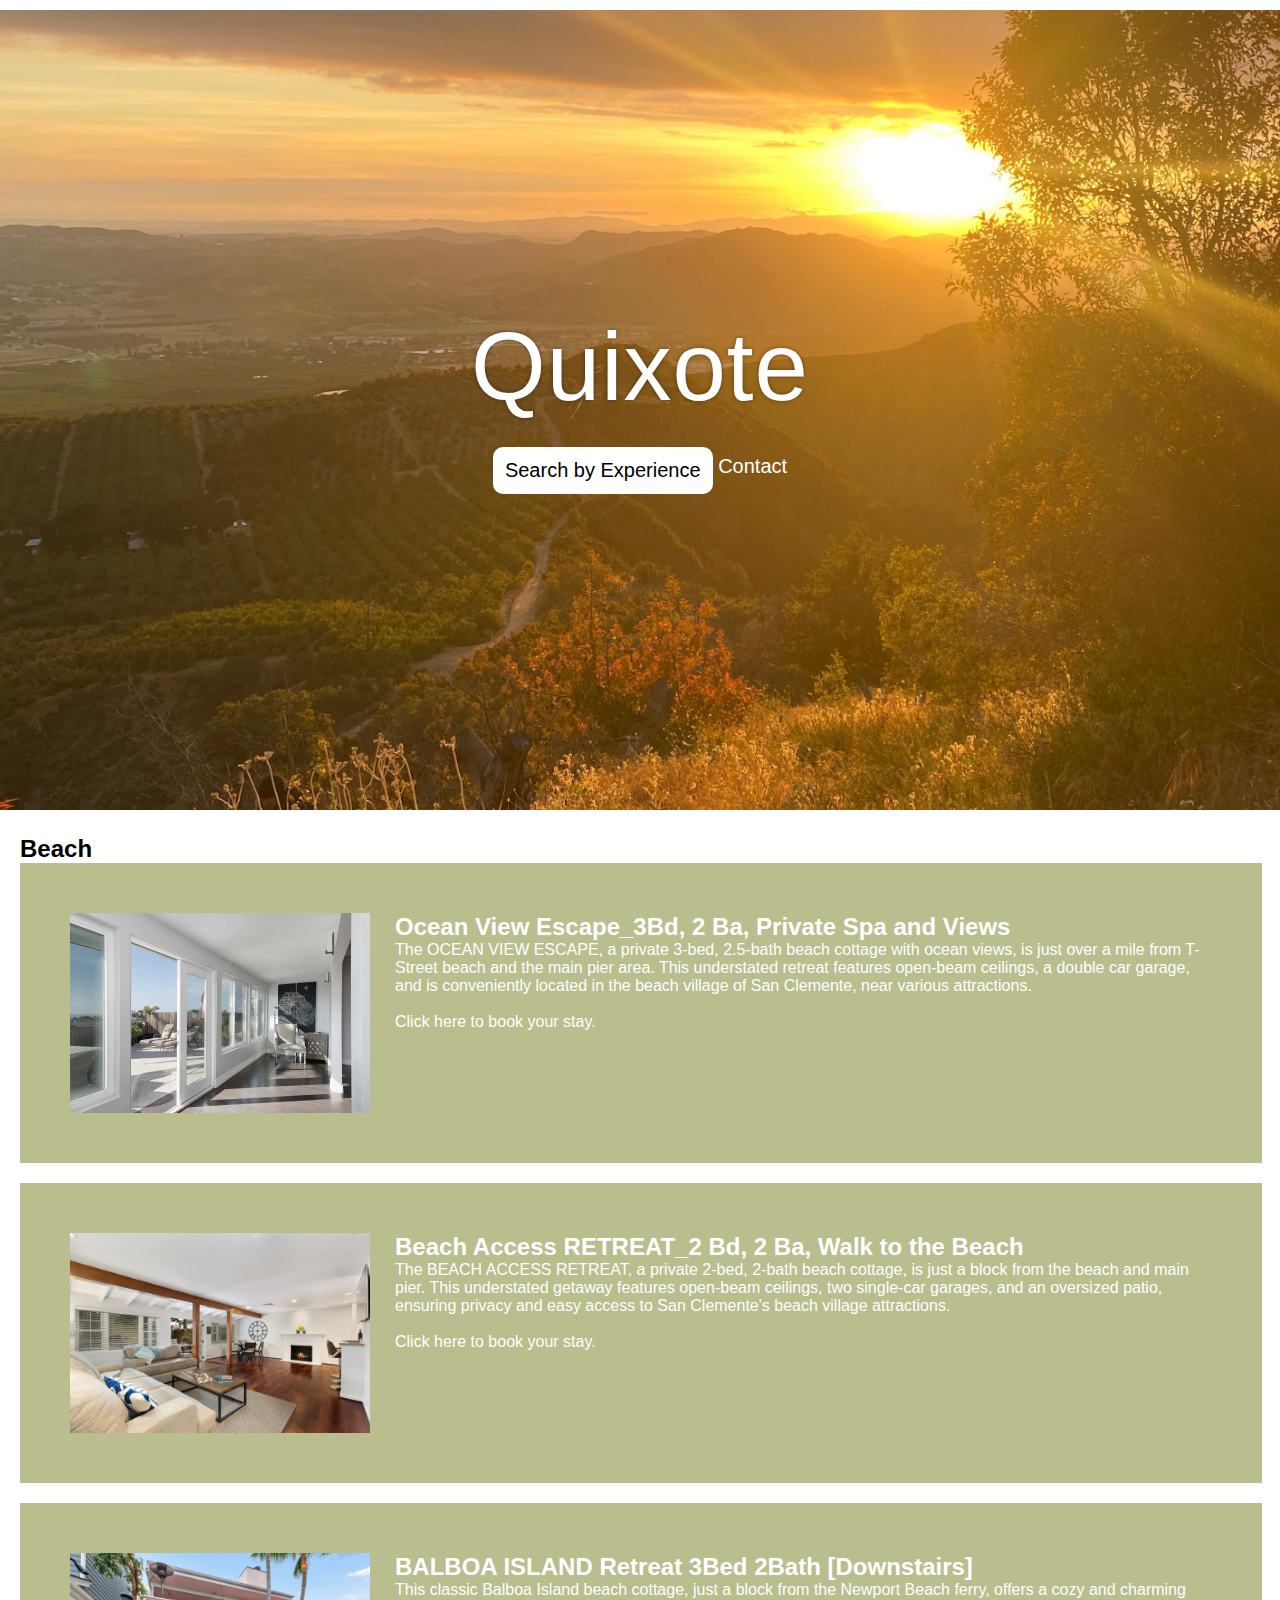
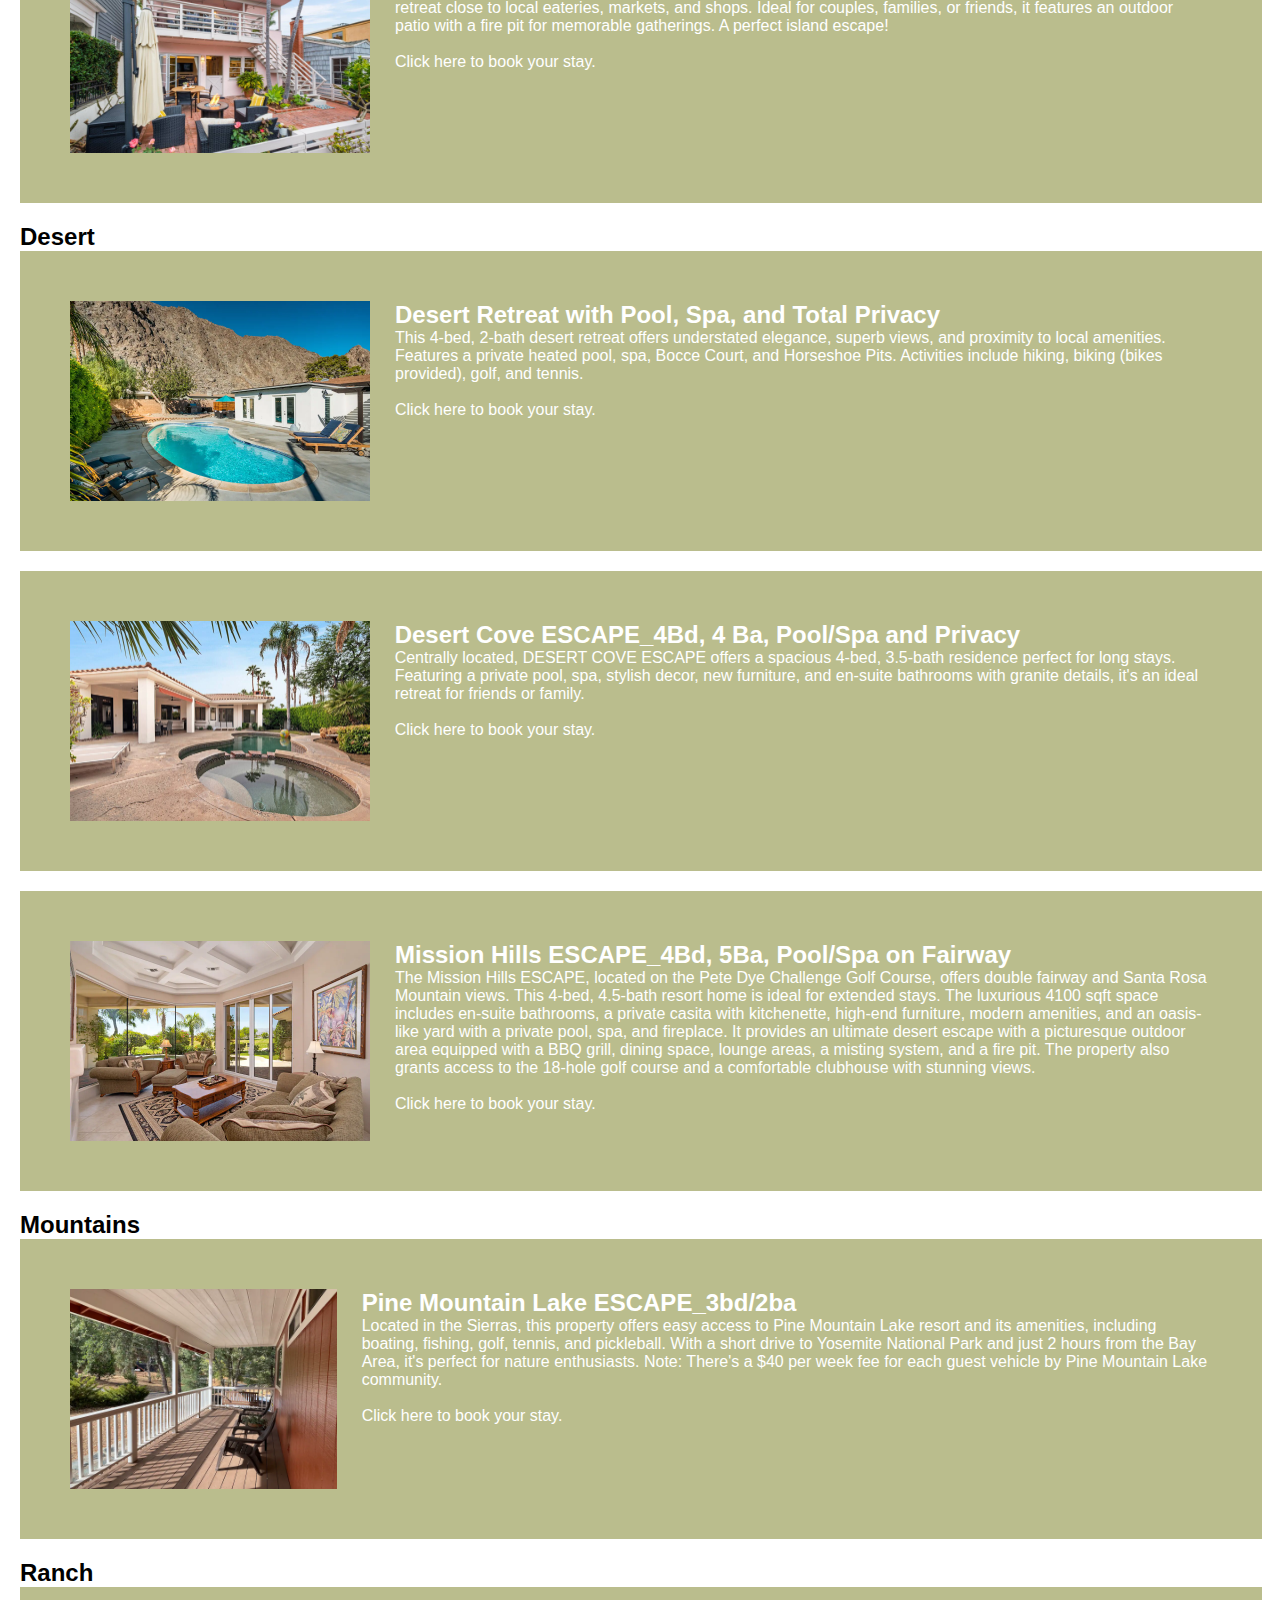
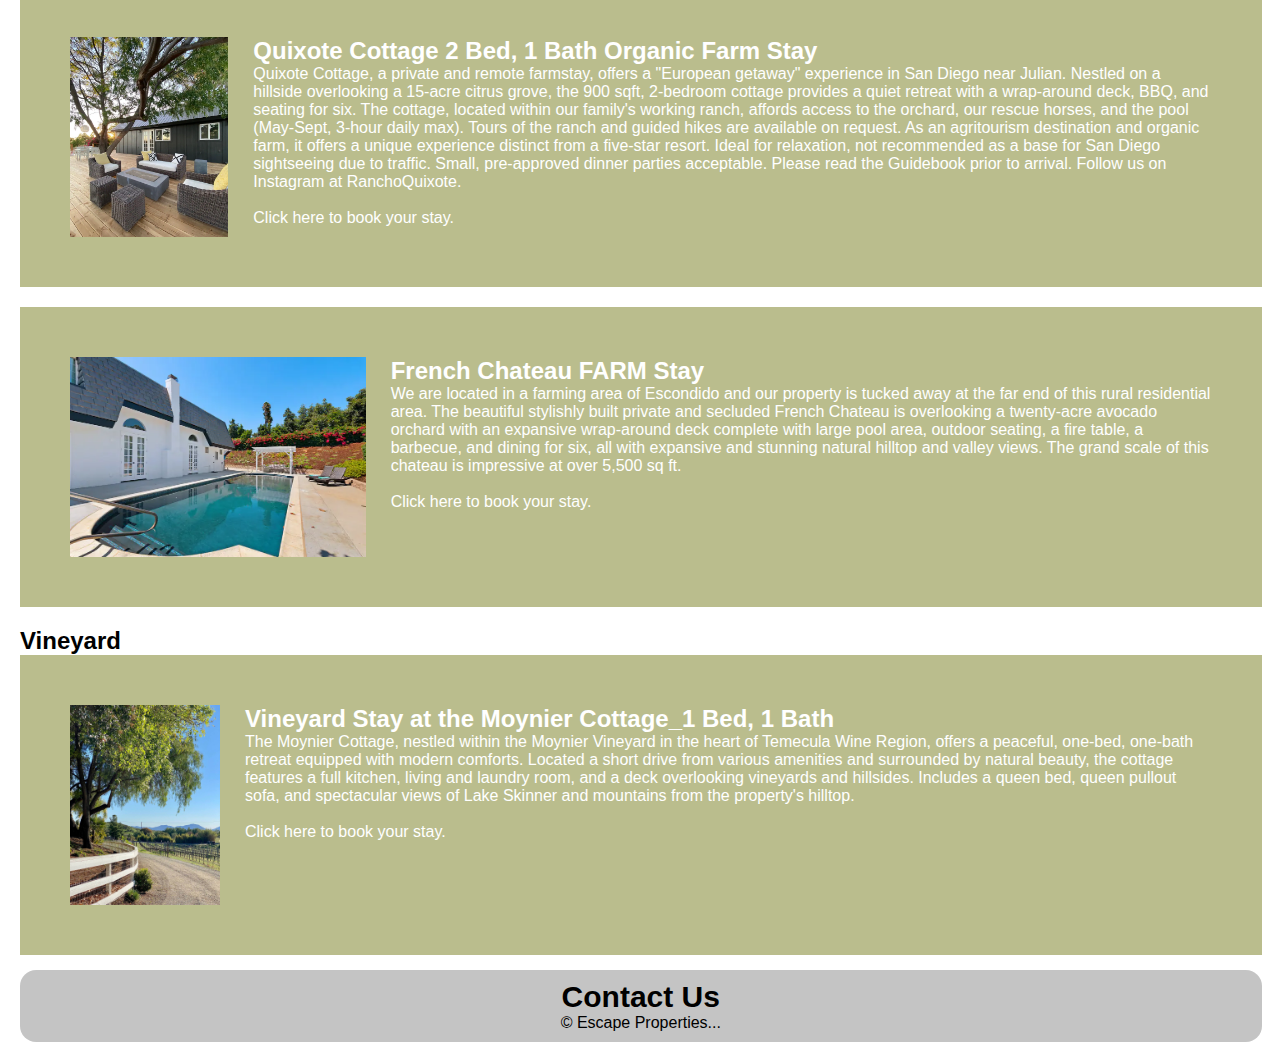
<file: EscapePropLand.html>
<!DOCTYPE html>

<html lang="en-us">

<head>
    <meta charset="UTF-8" />

    <link rel="stylesheet" href="./assets/css/escapeStyle.css">

    <title>Quixote Properties</title>
    
</head>

<body>



    <section>
            <div>

                <h1>Quixote</h1>
        
                <nav>
        
                    <ul>
        
                        <li>
                            <div class="dropdown">
                                <button class="dropbtn">Search by Experience</button>
                                <div class="dropdown-content">
                                    <a href="#Beach">Beach</a>
                                    <a href="#Desert">Desert</a>
                                    <a href="#Mountains">Mountains</a>
                                    <a href="#Ranch">Ranch</a>
                                    <a href="#Vineyard">Vineyard</a>
                                </div>
                            </div>
                        </li>
                        <li>
                            <a href="#Contact">Contact</a>
                        </li>
                      
        
                    </ul>
        
            </nav>
        
            </div>
        </div>
    </section>

    <article class="content">
<!-- Beach -->
        <div class="Beach">
            <a name="Beach"></a>

            <h2>Beach</h2>

        </div>
        <!-- EP19 -->
        <div class="property-field">

            <img src="./assets/images/EP19/EP19 Pic 1.webp" class="float-left" alt="Image not available"
            />

            <h2>Ocean View Escape_3Bd, 2 Ba, Private Spa and Views</h2>

            <p>
                The OCEAN VIEW ESCAPE, a private 3-bed, 2.5-bath beach cottage with ocean views, is just over a mile from T-Street beach and the main pier area. This understated retreat features open-beam ceilings, a double car garage, and is conveniently located in the beach village of San Clemente, near various attractions.
            </p>

            <p>&nbsp</p>

            <p>
                <a class=book-link target="_blank" rel="noopener" href="https://www.airbnb.com/rooms/47079155?guests=1&adults=1&s=67&unique_share_id=cb1fa826-3ca4-434d-8f51-b25ad8e85df1">Click here to book your stay.</a>
            </p>

        </div>
        <!-- EP20 -->
        <div class="property-field">

            <img src="./assets/images/EP20/EP20 Pic 1.jpeg" class="float-left" alt="Image not available"
            />

            <h2>Beach Access RETREAT_2 Bd, 2 Ba, Walk to the Beach</h2>

            <p>
                The BEACH ACCESS RETREAT, a private 2-bed, 2-bath beach cottage, is just a block from the beach and main pier. This understated getaway features open-beam ceilings, two single-car garages, and an oversized patio, ensuring privacy and easy access to San Clemente's beach village attractions.
            </p>

            <p>&nbsp</p>

            <p>
                <a class=book-link target="_blank" rel="noopener" href="https://www.airbnb.com/rooms/47080359?guests=1&adults=1&s=67&unique_share_id=89e0bc48-2433-488d-8ab5-380a525ca98a">Click here to book your stay.</a>
            </p>

        </div>   
        <!-- EP21 -->
        <div class="property-field">

            <img src="./assets/images/EP21/EP21 pic 1.jpeg" class="float-left" alt="Image not available"
            />

            <h2>BALBOA ISLAND Retreat 3Bed 2Bath [Downstairs]</h2>

            <p>
                This classic Balboa Island beach cottage, just a block from the Newport Beach ferry, offers a cozy and charming retreat close to local eateries, markets, and shops. Ideal for couples, families, or friends, it features an outdoor patio with a fire pit for memorable gatherings. A perfect island escape!
            </p>

            <p>&nbsp</p>

            <p>
                <a class=book-link target="_blank" rel="noopener" href="https://www.airbnb.com/rooms/48319006?guests=1&adults=1&s=67&unique_share_id=bd3f7f49-e57c-4578-bd79-c92bb93ae804">Click here to book your stay.</a>
            </p>

        </div>

<!-- Desert -->
        <div class="Desert">
            <a name="Desert"></a>


            <h2>Desert</h2>

        </div>
        <!-- EP02 -->
        <div class="property-field">

            <img src="./assets/images/EP02/EP02 pic 1.webp" class="float-left" alt="Image not available"
            />

            <h2>Desert Retreat with Pool, Spa, and Total Privacy </h2>

            <p>
                This 4-bed, 2-bath desert retreat offers understated elegance, superb views, and proximity to local amenities. Features a private heated pool, spa, Bocce Court, and Horseshoe Pits. Activities include hiking, biking (bikes provided), golf, and tennis.
            </p>

            <p>&nbsp</p>

            <p>
                <a class=book-link target="_blank" rel="noopener" href="https://www.airbnb.com/rooms/10344104?guests=1&adults=1&s=67&unique_share_id=9cb7088d-6333-42ab-ac6b-dbe6ad5d9261">Click here to book your stay.</a>
            </p>

        </div>
        <!-- EP13 -->
        <div class="property-field">

            <img src="./assets/images/EP13/EP13 pic 1.jpeg" class="float-left" alt="Image not available"
            />

            <h2>Desert Cove ESCAPE_4Bd, 4 Ba, Pool/Spa and Privacy</h2>

            <p>
                Centrally located, DESERT COVE ESCAPE offers a spacious 4-bed, 3.5-bath residence perfect for long stays. Featuring a private pool, spa, stylish decor, new furniture, and en-suite bathrooms with granite details, it's an ideal retreat for friends or family.
            </p>

            <p>&nbsp</p>

            <p>
                <a class=book-link target="_blank" rel="noopener" href="https://www.airbnb.com/rooms/36262191?guests=1&adults=1&s=67&unique_share_id=904ef85a-00e5-474a-830c-c7486cd0af7b">Click here to book your stay.</a>
            </p>

        </div>
        <!-- EP14 -->
        <div class="property-field">

            <img src="./assets/images/EP14/EP14 pic 1.webp" class="float-left" alt="Image not available"
            />

            <h2>Mission Hills ESCAPE_4Bd, 5Ba, Pool/Spa on Fairway</h2>

            <p>
                The Mission Hills ESCAPE, located on the Pete Dye Challenge Golf Course, offers double fairway and Santa Rosa Mountain views. This 4-bed, 4.5-bath resort home is ideal for extended stays. The luxurious 4100 sqft space includes en-suite bathrooms, a private casita with kitchenette, high-end furniture, modern amenities, and an oasis-like yard with a private pool, spa, and fireplace. It provides an ultimate desert escape with a picturesque outdoor area equipped with a BBQ grill, dining space, lounge areas, a misting system, and a fire pit. The property also grants access to the 18-hole golf course and a comfortable clubhouse with stunning views.
            </p>

            <p>&nbsp</p>

            <p>
                <a class=book-link target="_blank" rel="noopener" href="https://www.airbnb.com/rooms/35584481?guests=1&adults=1&s=67&unique_share_id=615abbc7-4019-44e4-a84e-b9aa99c7ab18">Click here to book your stay.</a>
            </p>

        </div>
<!-- Mountains -->
        <div class="Mountains">
            <a name="Mountains"></a>


            <h2>Mountains</h2>

        </div>
        <!-- EP23 -->
        <div class="property-field">

            <img src="./assets/images/EP23/EP23 Pic 1.webp" class="float-left" alt="Image not available"
            />

            <h2>Pine Mountain Lake ESCAPE_3bd/2ba</h2>

            <p>
                Located in the Sierras, this property offers easy access to Pine Mountain Lake resort and its amenities, including boating, fishing, golf, tennis, and pickleball. With a short drive to Yosemite National Park and just 2 hours from the Bay Area, it's perfect for nature enthusiasts. Note: There's a $40 per week fee for each guest vehicle by Pine Mountain Lake community.
            </p>

            <p>&nbsp</p>

            <p>
                <a class=book-link target="_blank" rel="noopener" href="https://www.airbnb.com/rooms/53027656?guests=1&adults=1&s=67&unique_share_id=a64b6672-fec1-4fe0-9d25-d6635c2ac00c">Click here to book your stay.</a>
            </p>


        </div>
        <!-- <div class="property-field-alternate">

            <img src="./assets/images/search-engine-optimization.jpg" class="float-right" alt="Image not available"
            />

            <h2>Search Engine Optimization</h2>

            <p>
                The dominance of mobile internet use means that users are searching for the right business as they travel, shop, or sit on their couch at home. Search Engine Optimization (SEO) allows you to increase your visibility and find the right customers for your business.
            </p>

        </div> -->
<!-- Ranch -->
        <div class="Ranch">
            <a name="Ranch"></a>


            <h2>Ranch</h2>

        </div>
        <!-- EP28 -->
        <div class="property-field">

            <img src="./assets/images/EP28/EP28 Pic 1.webp" class="float-left" alt="Image not available"
            />

            <h2>Quixote Cottage 2 Bed, 1 Bath Organic Farm Stay</h2>

            <p>
                Quixote Cottage, a private and remote farmstay, offers a "European getaway" experience in San Diego near Julian. Nestled on a hillside overlooking a 15-acre citrus grove, the 900 sqft, 2-bedroom cottage provides a quiet retreat with a wrap-around deck, BBQ, and seating for six. The cottage, located within our family's working ranch, affords access to the orchard, our rescue horses, and the pool (May-Sept, 3-hour daily max). Tours of the ranch and guided hikes are available on request. As an agritourism destination and organic farm, it offers a unique experience distinct from a five-star resort. Ideal for relaxation, not recommended as a base for San Diego sightseeing due to traffic. Small, pre-approved dinner parties acceptable. Please read the Guidebook prior to arrival. Follow us on Instagram at RanchoQuixote.
            </p>

            <p>&nbsp</p>

            <p>
                <a class=book-link target="_blank" rel="noopener" href="https://www.airbnb.com/rooms/648137203929230042?guests=1&adults=1&s=67&unique_share_id=5c16a545-4d32-49e6-be9a-7a9e3093dd42">Click here to book your stay.</a>
            </p>

        </div>
        <!-- EP32 -->
        <div class="property-field">

            <img src="./assets/images/EP32/EP32 Pic 1.webp" class="float-left" alt="Image not available"
            />

            <h2>French Chateau FARM Stay</h2>

            <p>
                We are located in a farming area of Escondido and our property is tucked away at the far end of this rural residential area. The beautiful stylishly built private and secluded French Chateau is overlooking a twenty-acre avocado orchard with an expansive wrap-around deck complete with large pool area, outdoor seating, a fire table, a barbecue, and dining for six, all with expansive and stunning natural hilltop and valley views. The grand scale of this chateau is impressive at over 5,500 sq ft.
            </p>

            <p>&nbsp</p>

            <p>
                <a class=book-link target="_blank" rel="noopener" href="https://www.airbnb.com/rooms/693582495340621880?guests=1&adults=1&s=67&unique_share_id=7a6f4de7-1193-4e56-9202-77beda430876">Click here to book your stay.</a>
            </p>

        </div>
<!-- Vineyard -->
        <div class="Vineyard">
            <a name="Vineyard"></a>


            <h2>Vineyard</h2>

        </div>
        <!-- EP24 -->
        <div class="property-field">

            <img src="./assets/images/EP24/EP24 Pic 1.jpeg" class="float-left" alt="Image not available"
            />

            <h2>Vineyard Stay at the Moynier Cottage_1 Bed, 1 Bath</h2>

            <p>
                The Moynier Cottage, nestled within the Moynier Vineyard in the heart of Temecula Wine Region, offers a peaceful, one-bed, one-bath retreat equipped with modern comforts. Located a short drive from various amenities and surrounded by natural beauty, the cottage features a full kitchen, living and laundry room, and a deck overlooking vineyards and hillsides. Includes a queen bed, queen pullout sofa, and spectacular views of Lake Skinner and mountains from the property's hilltop.
            </p>

            <p>&nbsp</p>

            <p>
                <a class=book-link target="_blank" rel="noopener" href="https://www.airbnb.com/rooms/592779600586550166?guests=1&adults=1&s=67&unique_share_id=cc6ddc15-f945-46d1-a7b2-8980ed98bca1">Click here to book your stay.</a>
            </p>

        </div>
        <!-- <div class="property-field-alternate">

            <img src="./assets/images/search-engine-optimization.jpg" class="float-right" alt="Image not available"
            />

            <h2>Search Engine Optimization</h2>

            <p>
                The dominance of mobile internet use means that users are searching for the right business as they travel, shop, or sit on their couch at home. Search Engine Optimization (SEO) allows you to increase your visibility and find the right customers for your business.
            </p> -->

        </div>

    </article>


    <!-- Sidebar -->
    <!-- <aside>

        <div class="benefit-lead">

            <h3>Lead Generation</h3>

            <img src="./assets/images/lead-generation.png" alt="Image not available"
            />

            <p>
                Inbound strategies for lead generation require less work for your business, bringing customers directly to your website.
            </p>

        </div>

        <div class="benefit-brand">

            <h3>Brand Awareness</h3>

            <img src="./assets/images/brand-awareness.png" alt="Image not available" 
            />

            <p>
                Users find your business through paid and organic searches, increasing the search ranking and visibility for your business.
            </p>

        </div>

        <div class="benefit-cost">

            <h3>Cost Management</h3>

            <img src="./assets/images/cost-management.png" alt="Image not available"
            />

            <p>
                As the search ranking for your business increases, your advertising costs decrease, and you no longer need to advertise your page.
            </p>

        </div>

       </aside> -->

    <footer class="Contact">
        <a name="Contact"></a>
        <h2>Contact Us</h2>

        <p>
            &copy; Escape Properties...
        </p>

    </footer>

</body>
<script src="./assets/js/index.js"></script>

</html>
</file>
<file: assets/css/escapeStyle.css>
* {
      box-sizing: border-box;
      padding: 0;
      margin: 0;
        /* CSS HEX */
      --olive: #7c6a0aff;
      --sage: #babd8dff;
      --princeton-orange: #fa9500ff;
      --persimmon: #eb6424ff;
      --white: #ffffff;
      font-family: 'Calibri Light', sans-serif;
  }
  
  body {
      background-color: #ffffff;
  }
  
  .box {
      vertical-align: center;
  }
  
  section div {
      margin-top: 6px;
      display: table-cell;
      text-align: center;
      vertical-align: middle;
  }

  .escape-logo {
      max-width: 65%;
      max-height: 65%;
      margin-bottom: -24%;
      margin-top: -24%;
  }
  
  section h1 {
      -webkit-font-smoothing: antialiased;
      -webkit-text-size-adjust: 100%;
      text-align: center!important;
      box-sizing: border-box;
      margin: 0 0 17.5px;
      font-family: 'Calibri Light', sans-serif;
      font-style: normal;
      font-weight: 400;
      line-height: 1.2;
      word-wrap: break-word;
      font-size: 3em;
      text-transform: none;
      letter-spacing: 0;
      color: #fff;
      margin-bottom: 8px;
      text-shadow: 0 0 4px rgba(0,0,0,.4);
      vertical-align: middle;
      text-align: center;   
      font-size: 6em; letter-spacing:1px;
  }
  
  nav {
      -webkit-font-smoothing: antialiased;
      -webkit-text-size-adjust: 100%;
      font-family: 'Calibri Light', sans-serif;
      font-style: normal;
      /* font-weight: 400; */
      line-height: 1.5;
      text-align: center!important;
      font-size: 20px;
      /* text-shadow: 0 0 4px rgba(0,0,0,.4); */
      box-sizing: border-box;
      margin: 0 0 19.44444px;
      margin-bottom: 0;
      color: #fff;
      display: block;
      margin-block-start: 0.83em;
      margin-block-end: 0.83em;
      margin-inline-start: 0px;
      margin-inline-end: 0px;
      /* font-weight: bold; */
      text-align: center;
      /* vertical-align: middle; */
  }

  nav ul {
      list-style-type: none;
  }
  
  nav ul li {
      display: inline-block;
  }

  a {
      color: #ffffff;
      text-decoration: none;
  }
  
  p {
      font-size: 16px;
  }

  h2 {
    display: grid;
  }
  
  section {
      height: 800px;
      width: 100%;
      margin-bottom: 25px;
      background-image: url("../images/EPG\ Landing\ Page.jpg");
      background-size: cover;
      background-position: center;
      margin-top: 10px;
      display: inline-table;
  }
  
  .float-left {
      float: left;
      margin-right: 25px;
  }
  
  .float-right {
      float: right;
      margin-left: 25px;
  }
  
  article {
      width: 97%;
      display: grid;
      margin-left: 20px;
      margin-right: 20px;
      align-content: center;
  }

    .location-title {
    margin-bottom: 20px;
    margin-left: 43%;
    margin-right: 43%;
    align-content: center;
    vertical-align: middle;
    padding: 10px;
    /* max-width: 50%; */
    border-radius: 1em;
    font-family: 'Calibri Light', sans-serif;
    background-color: var(--princeton-orange);
    color: #ffffff;
    text-align: center;
    font-size: 27px;
    align-self: center;
  }
    
  .property-field {
      margin-bottom: 20px;
      padding: 50px;
      height: 300px;
      font-family: 'Calibri Light', sans-serif;
      background-color: var(--sage);
      color: #ffffff;
  }
  .property-field-alternate {
      margin-bottom: 20px;
      padding: 50px;
      height: 300px;
      font-family: 'Calibri Light', sans-serif;
      background-color: var(--sage);
      color: #ffffff;
  }  
  .property-field img {
      max-height: 200px;
  }
  .property-field-alternate img {
      max-height: 200px;
  }
    
  footer {
      padding: 10px;
      clear: both;
      font-family: 'Calibri Light', sans-serif;
      text-align: center;
      margin-bottom: 15px;
      margin-top: -5px;
      border-radius: 1em;
      font-family: 'Calibri Light', sans-serif;
      background-color: rgba(0, 0, 0, 0.232);
      width: 97%;
      display: inline-block;
      margin-left: 20px;
      margin-right: 20px;
  }
  
  footer h2 {
      font-size: 30px;
  }

  /* Booking Link */
  .book-link {
        color: var(--white);
  }

  .book-link:hover {
        color: var(--princeton-orange);

  }
      
    /* Dropdown container */
    .dropdown {
      position: relative;
      display: inline-block;
    }

    /* Dropdown button */
    .dropdown .dropbtn {
      background-color: var(--white);
      color: black;
      padding: 12px;
      font-size: 20px;
      border: none;
      border-radius: 10px;
      cursor: pointer;
      font-family: 'Calibri Light', sans-serif;
    }

    .dropdown .dropbtn:hover {
      background-color: #f1f1f1;
    }

    /* Dropdown content */
    .dropdown-content {
      display: none;
      position: absolute;
      background-color: #f9f9f9;
      min-width: 100%;
      box-shadow: 0px 8px 16px 0px rgba(0,0,0,0.2);
      z-index: 1;
      border-radius: 8px;
    }

    /* Links inside the dropdown */
    .dropdown-content a {
      color: black;
      padding: 12px 16px;
      text-decoration: none;
      display: block;
      border-radius: 8px;
    }

    /* Change color of dropdown links on hover */
    .dropdown-content a:hover {
      background-color: #f1f1f1;
    }

    /* Show the dropdown menu on click */
    .show {
      display: block;
    }
    
    /* Contact button */
    .contact-btn {
      background-color: var(--white);
      color: black;
      padding: 12px;
      border: none;
      font-size: 20px;
      cursor: pointer;
      border-radius: 10px;
      font-family: 'Calibri Light', sans-serif;
      margin-left: 130px;
    }

    .contact-btn:hover {
      background-color: #f1f1f1;
    }


  /* image slider */
  .container {
    display: flex;
    align-items: center;
  }

  .slider-container {
    overflow: hidden;
    position: relative;
    margin-right: 20px;
  }

  .slider-wrapper {
    display: flex;
    transition: transform 0.3s ease-in-out;
  }

  .slider-item {
    flex: 0 0 100%;
    display: none;
  }

  .slider-item.active {
    display: block;
  }

  .slider-arrow {
    position: absolute;
    top: 50%;
    transform: translateY(-50%);
    font-size: 24px;
    color: #fff;
    background-color: rgba(0, 0, 0, 0.3);
    padding: 10px;
    cursor: pointer;
    opacity: 0.5;
    transition: opacity 0.3s ease-in-out;
  }

  .slider-arrow:hover {
    opacity: 1;
    background-color: rgba(0, 0, 0, 0.7);
  }

  .slider-arrow.left {
    left: 10px;
  }

  .slider-arrow.right {
    right: 10px;
  }

  .other-elements {
    flex: 1;
  }

  .footer-container {
    display: flex;
    align-items: center;
    justify-content: center;
    margin-bottom: 5px;
    }

  .contact-info {
    margin-left: 15px;
  }

  .phone-number {
    font-size: 18px;
  }

  .name {
    font-size: 18px;
  }

  .email {
    font-size: 18px;
    color: black;
  }
  .email:hover {
    color: var(--princeton-orange);
  }

  .skip-img {
    width: 100px;
    height: 100px;
    border-radius: 50%;
    object-fit: cover;
    margin-bottom: 5px;
  }

  .social-img {
    max-width: 5%;
    max-height: 5%;
    transition: box-shadow 0.3s ease;   
  }

  .social-img:hover {
    filter: drop-shadow(15px 15px 25px rgba(0, 0, 0, 0.3));
  }

  /* Had to make one specific to airbnb because it acts differently */
  .airbnb-img {
    max-width: 5%;
    max-height: 5%;
    transition: box-shadow 0.3s ease;   
  }

  .airbnb-img:hover {
    filter: drop-shadow(15px 15px 25px rgb(0, 0, 0));
  }
</file>
